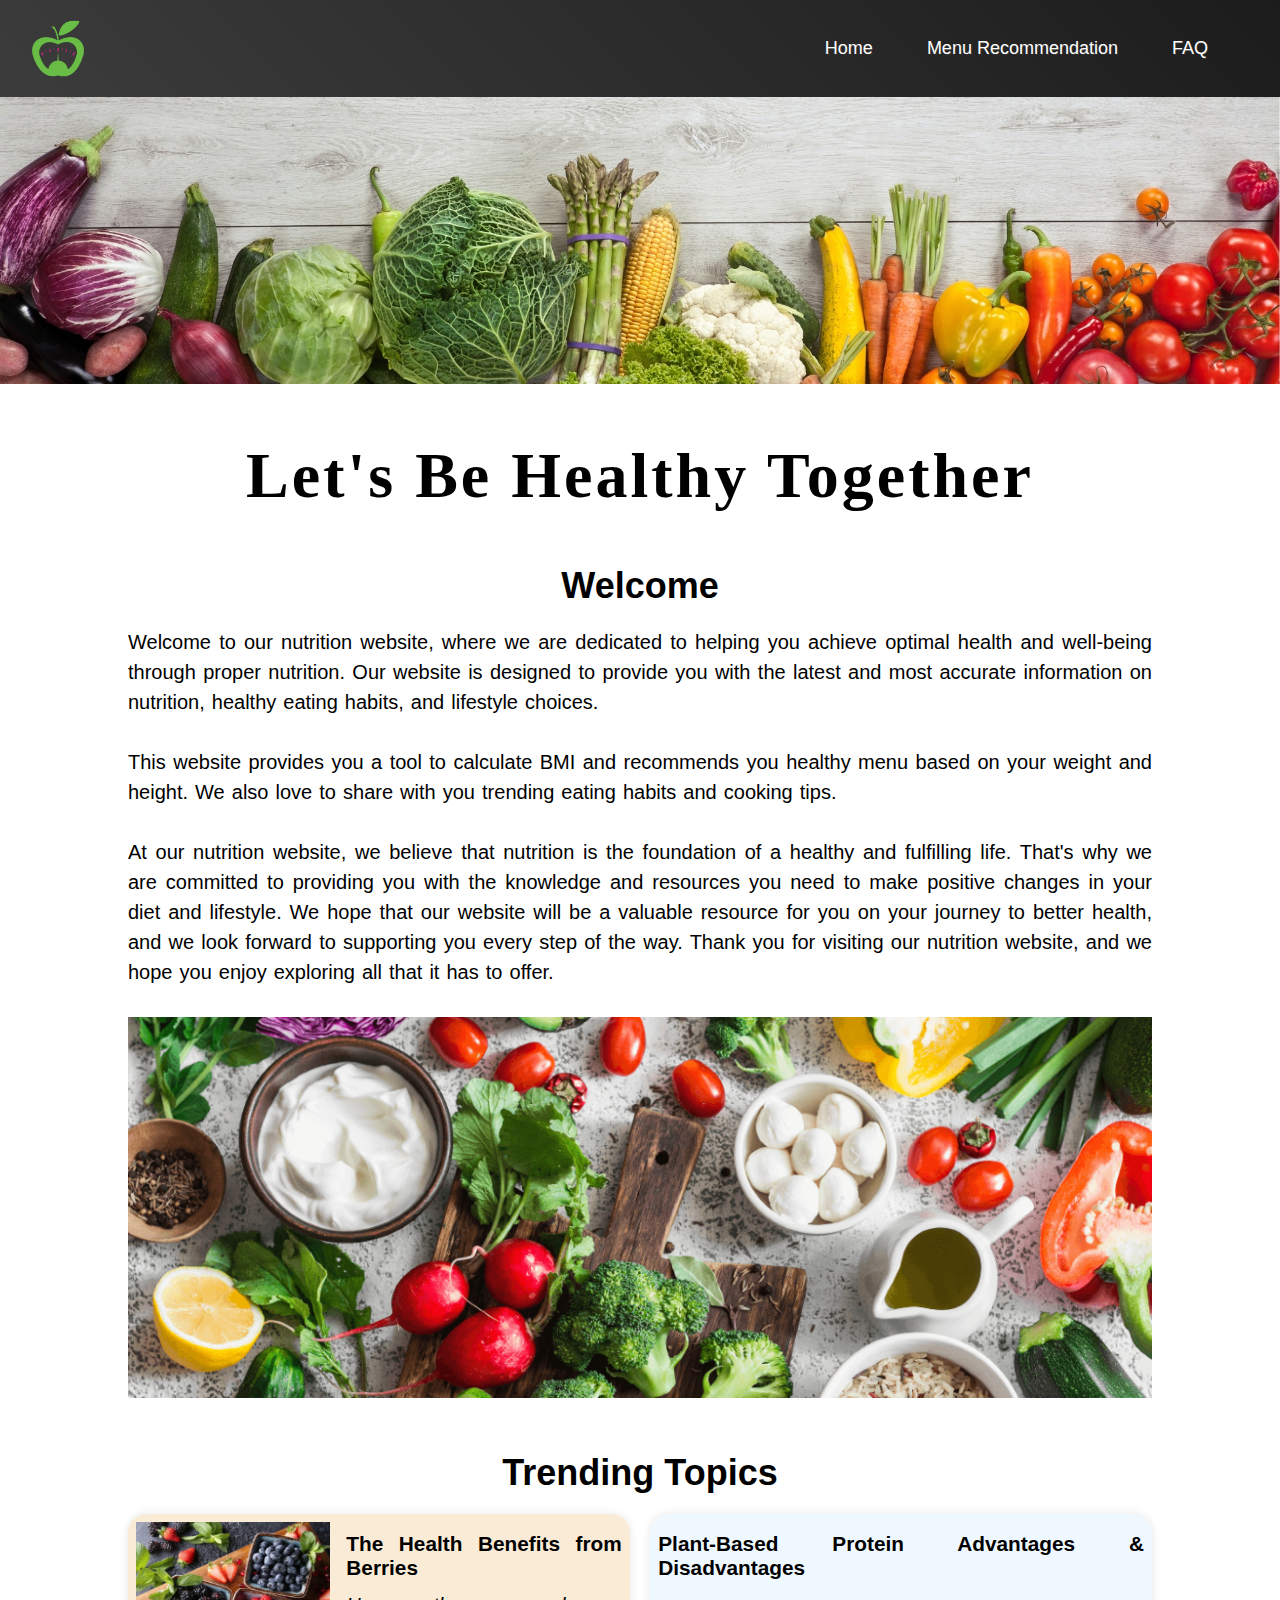
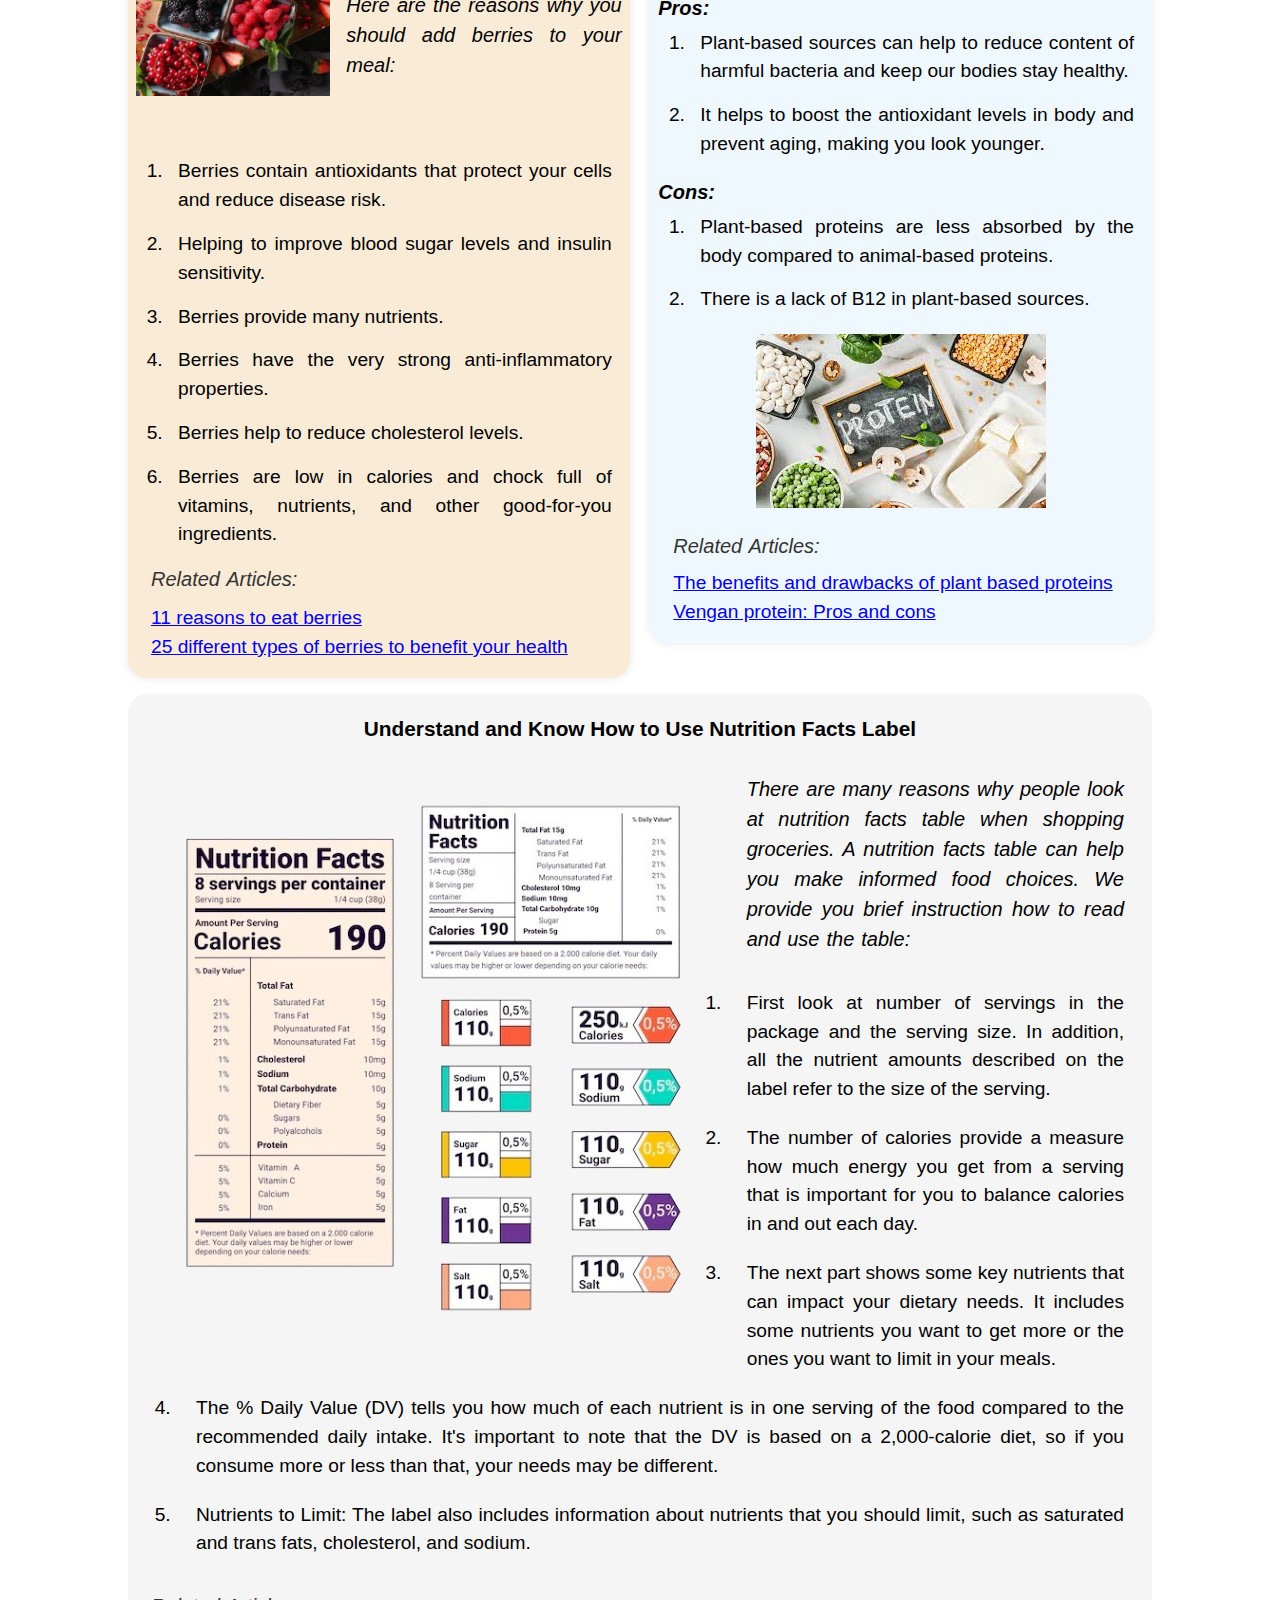
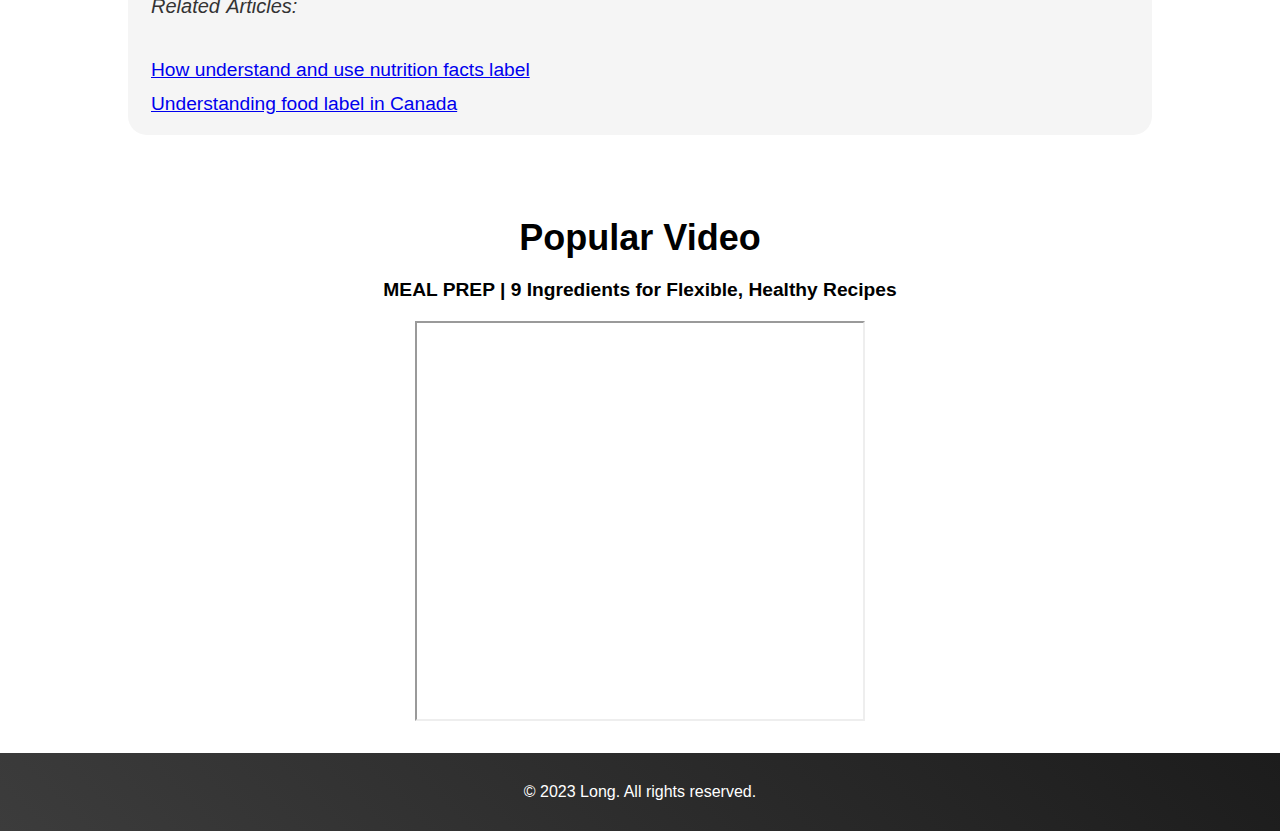
<file: index.html>
<!DOCTYPE html>
<html lang="en">

<head>
	<meta charset="UTF-8">
	<meta http-equiv="X-UA-Compatible" content="IE=edge">
	<meta name="viewport" content="width=device-width, initial-scale=1.0">
	<title>Phlox Nutrition Website</title>

	<link rel="stylesheet" href="./css/common_phlox.css">
	<link rel="stylesheet" href="./css/home_page_phlox.css">

	<style>
		@import url('https://fonts.cdnfonts.com/css/bahnschrift');
		@import url('https://fonts.cdnfonts.com/css/bradley-hand-2');
	</style>
</head>

<body>
	<header>
		<img src="./images/logo.png" alt="Logo" width="80px">
		<nav>
			<ul>
				<li><a href="index.html">Home</a></li>
				<li><a href="page2_menu_phlox.html">Menu Recommendation</a></li>
				<li><a href="page3_faq_phlox.html">FAQ</a></li>
			</ul>
		</nav>
	</header>
	<img src="./images/banner-home-page.jpg" width="100%">
	<main>
		<section id="main">
			<h1 id="welcome">Let's Be Healthy Together</h1>
			<div class="post">
				<h2>Welcome</h2>
				<p>Welcome to our nutrition website, where we are dedicated to helping you achieve optimal health
					and well-being through proper nutrition. Our website is designed to provide you with the latest
					and most accurate information on nutrition, healthy eating habits, and lifestyle choices.</p>
				<p>This website provides you a tool to calculate BMI and recommends you healthy menu based on your
					weight and height. We also love to share with you trending eating habits and cooking tips.
				</p>
				<p>At our nutrition website, we believe that nutrition is the foundation of a healthy and fulfilling
					life. That's why we are committed to providing you with the knowledge and resources you need to
					make positive changes in your diet and lifestyle. We hope that our website will be a valuable
					resource for you on your journey to better health, and we look forward to supporting you every
					step of the way. Thank you for visiting our nutrition website, and we hope you enjoy exploring
					all that it has to offer.
				</p>
				<img src="./images/topic-welcome.png" alt="welcome" width="100%">
			</div>

			<div class="post">
				<h2>Trending Topics</h2>
				<section class="column1" id="topic1">
					<img src="./images/topic-berries.png" alt="Berries" width="174px" height="174px">
					<h4>The Health Benefits from Berries</h4>
					<p><i>Here are the reasons why you should add berries to your meal:</i></p>
					<ol type="1">
						<li>Berries contain antioxidants that protect your cells and reduce disease risk. </li>
						<li>Helping to improve blood sugar levels and insulin sensitivity. </li>
						<li>Berries provide many nutrients. </li>
						<li>Berries have the very strong anti-inflammatory properties. </li>
						<li>Berries help to reduce cholesterol levels. </li>
						<li>Berries are low in calories and chock full of vitamins, nutrients, and other
							good-for-you ingredients. </li>
					</ol>
					<p><i><u>Related Articles:</u></i></p>
					<ul>
						<li><a href="https://www.healthline.com/nutrition/11-reasons-to-eat-berries">11 reasons to
								eat berries</a></li>
						<li><a href="https://insanelygoodrecipes.com/types-of-berries/">25 different types of
								berries to benefit your health</a></li>
					</ul>
				</section>
				<section class="column1" id="topic2">
					<h4>Plant-Based Protein Advantages & Disadvantages </h4>
					<p><i><strong>Pros:</strong></i></p>
					<ol type="1">
						<li>Plant-based sources can help to reduce content of harmful bacteria and keep our bodies
							stay healthy.
						</li>
						<li>It helps to boost the antioxidant levels in body and prevent aging, making you look
							younger.
						</li>
					</ol>
					<p><i><strong>Cons:</strong></i></p>
					<ol type="1">
						<li>Plant-based proteins are less absorbed by the body compared to animal-based proteins.
						</li>
						<li>There is a lack of B12 in plant-based sources.
						</li>
					</ol>
					<img src="./images/topic-plant-based.jpeg" alt="Plant-based proteins">
					<p><i><u>Related Articles:</u></i></p>
					<ul>
						<li><a
								href="https://www.grazia.co.in/lifestyle/food/the-benefits-and-drawbacks-of-plant-based-proteins-6479-1.html">The
								benefits and drawbacks of plant based proteins</a></li>
						<li><a href="https://blackstonelabs.com/blogs/weekly-blog/vegan-protein-pros-and-cons">Vengan
								protein: Pros and cons</a></li>
					</ul>
				</section>
				<section class="column2" id="topic3">
					<h4>Understand and Know How to Use Nutrition Facts Label</h4>
					<img src="./images/topic-nutrition-facts.png" alt="Nutrition facts table">
					<br>
					<p><i>There are many reasons why people look at nutrition facts table when shopping groceries.
							A nutrition facts table can help you make informed food choices. We provide you brief
							instruction how to read and use the table:</i>
					</p>
					<ol type="1">
						<li> First look at number of servings in the package and the serving size. In addition,
							all the nutrient amounts described on the label refer to the size of the serving.
						</li>
						<li>The number of calories provide a measure how much energy you get from a serving that
							is important for you to balance calories in and out each day.
						</li>
						<li>The next part shows some key nutrients that can impact your dietary needs. It includes
							some nutrients you want to get more or the ones you want to limit in your meals.
						</li>
						<li>The % Daily Value (DV) tells you how much of each nutrient is in one serving of the
							food compared to the recommended daily intake. It's important to note that the DV is
							based on a 2,000-calorie diet, so if you consume more or less than that, your needs
							may be different.
						</li>
						<li>Nutrients to Limit: The label also includes information about nutrients that you
							should limit, such as saturated and trans fats, cholesterol, and sodium.
						</li>
					</ol>
					<br>
					<p><i><u>Related Articles:</u></i></p>
					<ul>
						<li><a
								href="https://www.fda.gov/food/new-nutrition-facts-label/how-understand-and-use-nutrition-facts-label">How
								understand and use nutrition facts label</a></li>
						<li><a
								href="https://www.unlockfood.ca/en/Articles/Nutrition-Labelling/Understanding-Food-Labels-in-Canada.aspx">Understanding
								food label in Canada</a></li>
					</ul>
				</section>
			</div>

			<div class="post" id="videos">
				<h2>Popular Video</h2>
				<h4>MEAL PREP | 9 Ingredients for Flexible, Healthy Recipes</h4>
				<iframe width="450" height="400" title="top_video"
					src="https://www.youtube.com/embed/vmdITEguAnE"></iframe>
			</div>
		</section>

		<button onclick="topFunction()" id="topBtn" title="Go to top">Top</button>
	</main>

	<footer>
		<p>&copy; 2023 Long. All rights reserved.</p>
	</footer>

	<script src="./script/top_button_phlox.js"></script>
</body>

</html>
</file>
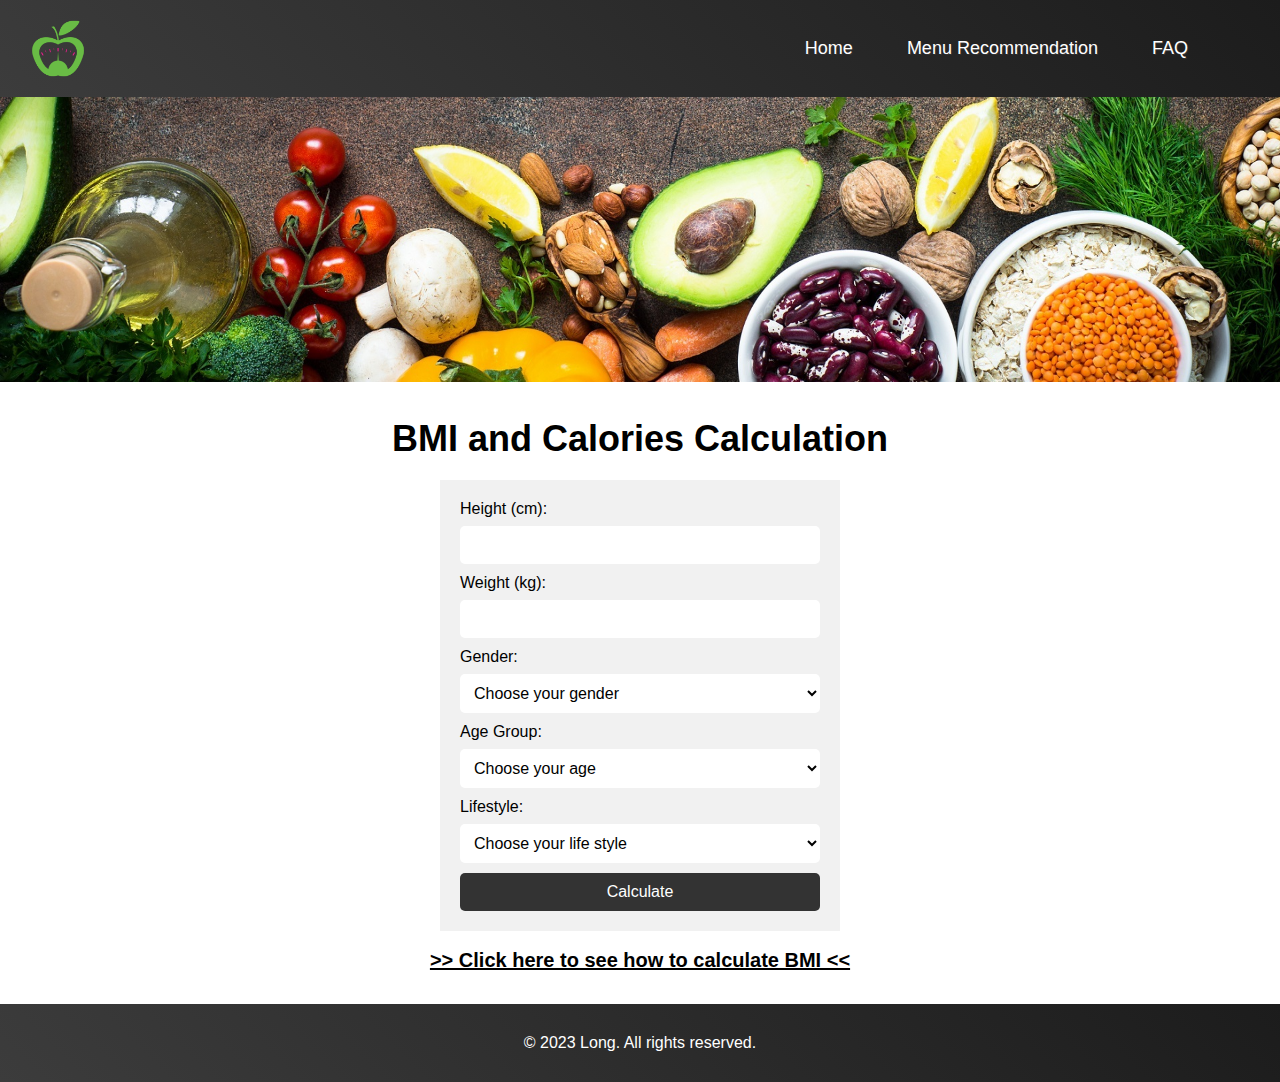
<file: page2_menu_phlox.html>
<!DOCTYPE html>
<html lang="en">

<head>
	<meta charset="UTF-8">
	<meta http-equiv="X-UA-Compatible" content="IE=edge">
	<meta name="viewport" content="width=device-width, initial-scale=1.0">
	<title>Phlox Nutrition Website</title>

	<link rel="stylesheet" href="./css/common_phlox.css">
	<link rel="stylesheet" href="./css/form_phlox.css">
	<link rel="stylesheet" href="./css/menu_phlox.css">
</head>

<body>
	<header>
		<img src="./images/logo.png" alt="Logo" width="80px">
		<nav>
			<ul>
				<li><a href="index.html">Home</a></li>
				<li><a href="page2_menu_phlox.html">Menu Recommendation</a></li>
				<li><a href="page3_faq_phlox.html">FAQ</a></li>
			</ul>
		</nav>
	</header>
	<img src="./images/banner-menu.jpeg" width="100%">
	<main>
		<section id="bmiCal">
			<h2>BMI and Calories Calculation</h2>
			<form id="bmi_info">
				<label for="height">Height (cm):</label>
				<input type="number" id="height" name="height" required>

				<label for="weight">Weight (kg):</label>
				<input type="number" id="weight" name="weight" required>

				<label for="gender">Gender:</label>
				<select name="gender" id="gender">
					<option value="" selected="true" disabled="disabled">Choose your gender</option>
					<option value="male">Male</option>
					<option value="female">Female</option>
				</select>

				<label for="age">Age Group:</label>
				<select name="age" id="age">
					<option value="" selected="true" disabled="disabled">Choose your age</option>
					<option value="child">From 2 to 25 years old</option>
					<option value="adult">From 26 to 49 years old </option>
					<option value="elder">From 50 years old</option>
				</select>

				<label for="life">Lifestyle:</label>
				<select name="life" id="life">
					<option value="" selected="true" disabled="disabled">Choose your life style</option>
					<option value="seden">Sedentary</option>
					<option value="active">Active</option>
				</select>
				<input type="button" value="Calculate" onclick="bmiCalculation()">
			</form>
			<br>
			<h4 id="tooltipLabel"> >> Click here to see how to calculate BMI << </h4>
					<div class="tooltip" id="tooltip">
						<p>
							Body Mass Index is a simple calculation using a person’s height and weight. <br>
							The formula is BMI = kg/m2 where kg is a person’s weight in kilograms and m2
							is their height in metres squared.
						</p>
						<h3>BMI Categories: </h3>
						<ul>
							<li>Underweight: less than 18.5</li>
							<li>Healthy: 18.5–24.9</li>
							<li>Overweight: 25–29.9</li>
							<li>Obesity: 30 or greater</li>
						</ul>
						<h3>Who shouldn't use a BMI calculator?</h3>
						<p>BMI is not used for muscle builders, long distance athletes,
							pregnant women, the elderly or young children.
						</p>
					</div>
		</section>

		<section>
			<div id="bmi" style="display: none"></div>
		</section>

		<section>
			<div id="menu" style="display: none">
				<div id="underweight" style="display: none">
					<h2>Nutrition Menu Recommendation</h2>
					<h3>Underweight</h3>
					<br>
					<p>Based on your BMI, you are underweight. We recommend the following nutrition menu:</p>
					<br>
					<ol>
						<li>Eating at least 5 portions of a variety of fruit and vegetables every day.</li>
						<li>Basing meals on potatoes, bread, rice, pasta or other starchy carbohydrates.
							Choose wholegrain where possible.</li>
						<li>Having some dairy or dairy alternatives (such as soya drinks and yoghurts). Have whole
							(full-fat) milk until you build your weight back up.</li>
						<li>Eating some beans, pulses, fish, eggs, meat and other protein.</li>
						<li>Choosing unsaturated oils and spreads, such as sunflower or rapeseed, and eating them
							in small amounts.</li>
						<li>Drinking plenty of fluids. But try not to have drinks just before meals to avoid
							feeling too full to eat.</li>
					</ol>
					<br>
					<div class="menu-images">
						<img src="./images/menu-dairy.jpg" width="180" height="180">
						<img src="./images/menu-fruitvegie.jpg" width="180" height="180">
						<img src="./images/menu-fluid.jpg" width="180" height="180">
						<img src="./images/menu-protein.jpg" width="180" height="180">
					</div>
				</div>
				<div id="healthy" style="display: none">
					<h2>Nutrition Menu Recommendation</h2>
					<h3>Healthy Weight</h3>
					<br>
					<p>Based on your BMI, your weight is healthy. We recommend the following nutrition menu:</p>
					<br>
					<ol>
						<li>Emphasizes fruits, vegetables, whole grains, and fat-free or low-fat milk and milk
							products.</li>
						<li>Includes a variety of protein foods such as seafood, lean meats and poultry, eggs,
							legumes (beans and peas), soy products, nuts, and seeds.</li>
						<li>Limit food with high sugars, sodium, saturated fats, trans fats, and cholesterol.</li>
						<li>Stays within your daily calorie needs.</li>
					</ol>
					<br>
					<div class="menu-images">
						<img src="./images/menu-dairy2.jpg" width="180" height="180">
						<img src="./images/menu-fruitvegie2.jpg" width="180" height="180">
						<img src="./images/menu-fluid2.jpg" width="180" height="180">
						<img src="./images/menu-protein2.jpg" width="180" height="180">
					</div>
				</div>
				<div id="overweight" style="display: none">
					<h2>Nutrition Menu Recommendation</h2>
					<h3>Overweight</h3>
					<br>
					<p>Based on your BMI, you are overweight. We recommend the following nutrition menu:</p>
					<br>
					<ol>
						<li>Follow low-fat, plant-based diets:Emphasizes fruits, vegetables, whole grains, and
							fat-free or low-fat milk and milk products.</li>
						<li>Protein-rich foods, such as lean meats, eggs, and legumes.</li>
						<li>Reduce dietary fat. Common sources of fat are meats, dairy products, fried foods, and
							added oils.</li>
						<li>Healthy fats, such as avocado, nuts, and seeds.</li>
						<li>Choose foods high in complex carbohydrates and fiber: whole grains like quinoa and
							brown rice, legumes like peas, edamame, lentils, peanuts, chickpeas... </li>
						<li>Minimize sugars and processed food.</li>
					</ol>
					<br>
					<div class="menu-images">
						<img src="./images/menu-dairy3.jpg" width="180" height="180">
						<img src="./images/menu-fruitvegie3.jpg" width="180" height="180">
						<img src="./images/menu-protein3.jpg" width="180" height="180">
						<img src="./images/menu-fluid3.jpg" width="180" height="180">
					</div>
				</div>
				<div id="obese" style="display: none">
					<h2>Nutrition Menu Recommendation</h2>
					<h3>Obese</h3>
					<br>
					<p>Based on your BMI, you are obese. We recommend the following nutrition menu:</p>
					<br>
					<ol>
						<li>Calorie restriction to achieve a state of negative energy balance. </li>
						<li>Follow a dietary pattern with associated health benefits (E.g. Portfolio or
							Mediterranean dietery patterns).</li>
						<li>Limit the intake of liquid calories.</li>
						<li>Reduce portion sizes at meals and snacks.</li>
						<li>Increase vegetables and fruit throughout the day.</li>
						<li>Modify carbohydrate or fat intake.</li>
						<li>Eat enough protein and fibre at meals to promote satiety after eating.</li>
					</ol>
					<br>
					<div class="menu-images">
						<img src="./images/menu-dairy.jpg" width="180" height="180">
						<img src="./images/menu-fruitvegie2.jpg" width="180" height="180">
						<img src="./images/menu-fluid.jpg" width="180" height="180">
						<img src="./images/menu-protein3.jpg" width="180" height="180">
					</div>
				</div>
			</div>
		</section>

		<button onclick="topFunction()" id="topBtn" title="Go to top">Top</button>
	</main>

	<footer>
		<p>&copy; 2023 Long. All rights reserved.</p>
	</footer>

	<script src="./script/menu_phlox.js"></script>
	<script src="./script/top_button_phlox.js"></script>
</body>

</html>
</file>
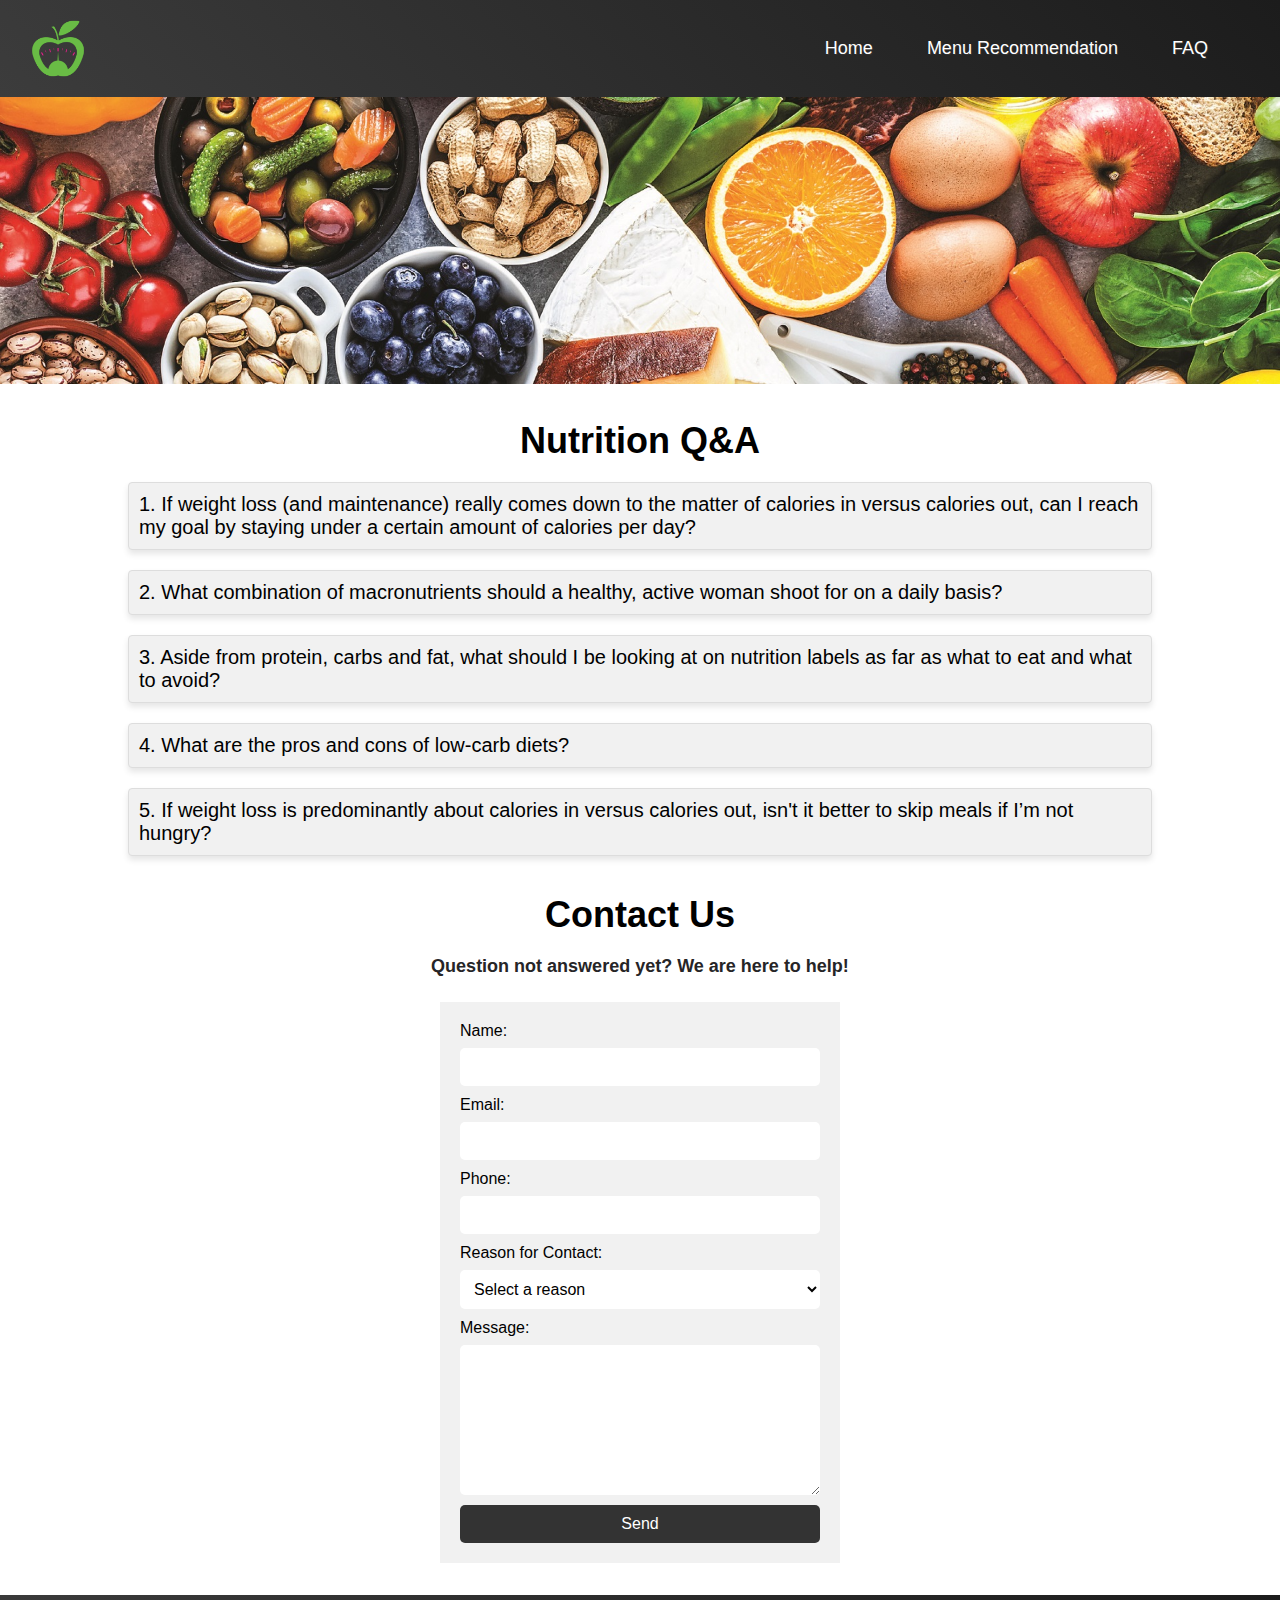
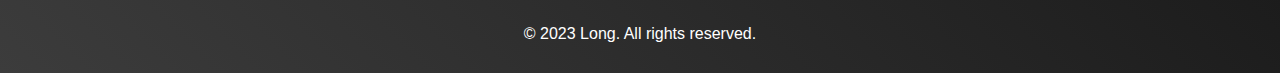
<file: page3_faq_phlox.html>
<!DOCTYPE html>
<html lang="en">

<head>
	<meta charset="UTF-8">
	<meta http-equiv="X-UA-Compatible" content="IE=edge">
	<meta name="viewport" content="width=device-width, initial-scale=1.0">
	<title>Phlox Nutrition Website</title>

	<link rel="stylesheet" href="./css/common_phlox.css">
	<link rel="stylesheet" href="./css/form_phlox.css">
	<link rel="stylesheet" href="./css/faq_phlox.css">

	<script src="./script/faq_phlox.js"></script>
</head>

<body>
	<header>
		<img src="./images/logo.png" alt="Logo" width="80px">
		<nav>
			<ul>
				<li><a href="index.html">Home</a></li>
				<li><a href="page2_menu_phlox.html">Menu Recommendation</a></li>
				<li><a href="page3_faq_phlox.html">FAQ</a></li>
			</ul>
		</nav>
	</header>
	<img src="./images/banner-faq.jpg" width="100%">
	<main>
		<section id="contact">
			<h2>Nutrition Q&A</h2>
			<div class="qa" onclick="toggleList('qa1')">1. If weight loss (and maintenance) really comes down to the
				matter of calories in versus calories out, can I reach my goal by staying under a certain amount of
				calories per day?</div>
			<div id="answer_qa1" class="answer_qa">
				<p>True, the most important factor for weight loss is burning more calories than you eat. But to
					ensure you're burning off body fat and not muscle—and to build muscle while burning body
					fat—your macronutrient intake becomes critical.
					<br><br> Since muscle is composed of protein, it makes sense that you need ample amounts of
					protein. So when trying to drop body fat, you don't want to lower protein intake.
					<br><br> We now know that eating fat does not lead to fat gain, especially when you eat the
					right
					kinds—namely, essential fats like the omega-3 and monounstaurated fats. In fact, these fats
					actually encourage fat loss.
					<br><br> Unlike protein and fat, which are essential, there are no essential carbs. That's
					because
					your body can convert protein and fat into carbs. So to lose fat you should start by reducing
					carb intake.
					<br><br>This method also helps to keep insulin levels low and steady, which allows for greater
					fat
					burning and less fat gain.
				</p>
			</div>

			<div class="qa" onclick="toggleList('qa2')">2. What combination of macronutrients should a healthy,
				active
				woman shoot for on a daily basis?</div>
			<div id="answer_qa2" class="answer_qa">
				<p>Typically we suggest about 1 to 1.5 g of protein, about 1 g of carbs or less, and about 0.25 to
					0.5 g of fat per pound of bodyweight.
					<br><br> That comes out to about 11-15 calories per pound of bodyweight.
				</p>
			</div>

			<div class="qa" onclick="toggleList('qa3')">3. Aside from protein, carbs and fat, what should I be
				looking
				at on nutrition labels as far as what to eat and what to avoid?</div>
			<div id="answer_qa3" class="answer_qa">
				<p>Most of the food you eat should be fresh, unpackaged food that doesn't necessarily have a
					nutrition label on it—fish, chicken, steak, eggs, veggies and fruit.
					<br><br> This, along with your supplements, is where your micronutrients, such as vitamins and
					minerals, will be coming from.
					<br><br>With packaged foods, focus on the major macros. Fiber is part of the carb macro, so the
					more fiber the better. And check that the sugar content is less than half the total carbs.
					<br><br> Also be sure that there are zero trans fats, as well as nothing as hydrogenated or
					partially hydrogentated—code words for trans fats.
				</p>
			</div>

			<div class="qa" onclick="toggleList('qa4')">4. What are the pros and cons of low-carb diets? </div>
			<div id="answer_qa4" class="answer_qa">
				<p>A lot of people complain they have no energy when eating low carb and have difficulty working
					out.
					<br><br> This is true during the first couple of weeks of being on a low-carb diet. That's
					because in those who have been eating higher carbs, their bodies have adapted to burning carbs
					as a primary fuel source.
					<br><br>When those ample carbs are suddenly gone, the body first struggles to burn adequate
					amounts of fat for fuel. However, after a few weeks of sticking with a low-carb diet, the body
					adapts by increasing the enzymes involved in burning fat, and becomes more efficient at burning
					fat for fuel.
				</p>
			</div>

			<div class="qa" onclick="toggleList('qa5')">5. If weight loss is predominantly about calories in versus
				calories out, isn't it better to skip meals if I’m not hungry? </div>
			<div id="answer_qa5" class="answer_qa">
				<p>Not really, as that can put your body in starvation mode, which slows your metabolism down and
					causes you to store more fat when you do eat.
				</p>
			</div>

			<br>
			<iframe name="hiddenFrame" style="display:none"></iframe>

			<h2>Contact Us</h2>
			<h3>Question not answered yet? We are here to help!</h3>
			<form onsubmit="alert('We have received your inquiry and will get back to you soon!');" method="post"
				target="hiddenFrame">
				<label for="name">Name:</label>
				<input type="text" id="name" name="name" required>

				<label for="email">Email:</label>
				<input type="email" id="email" name="email" required>

				<label for="phone">Phone:</label>
				<input type="tel" id="phone" name="phone">

				<label for="reason">Reason for Contact:</label>
				<select id="reason" name="reason" required>
					<option value="" disabled selected>Select a reason</option>
					<option value="General Inquiry">General Inquiry</option>
					<option value="Product Support">BMI Calculation Inquiry</option>
					<option value="Sales Inquiry">Menu Inquiry</option>
					<option value="Other">Others</option>
				</select>

				<label for="message">Message:</label>
				<textarea id="message" name="message" required></textarea>

				<input type="submit" value="Send">
			</form>
		</section>

		<button onclick="topFunction()" id="topBtn" title="Go to top">Top</button>
	</main>

	<footer>
		<p>&copy; 2023 Long. All rights reserved.</p>
	</footer>

	<script src="./script/top_button_phlox.js"></script>
</body>

</html>
</file>
<file: css/common_phlox.css>
/* Common */

* {
     margin: 0;
     padding: 0;
     box-sizing: border-box;
}

body {
     font-family: Arial, sans-serif;
}

header {
     font-family: 'Franklin Gothic Medium', 'Arial Narrow', Arial, sans-serif;
     font-size: large;
     background: linear-gradient(45deg, #3c3c3c, #1c1c1c);
     color: #ffffff;
     padding: 1em;
     display: flex;
     justify-content: space-between;
     align-items: center;
     text-shadow: 1px 1px #333;
     box-shadow: 0 3px 3px rgba(0, 0, 0, 0.25);
}

nav ul {
     list-style: none;
     display: flex;
}

nav li {
     margin-right: 3em;
}

nav a {
     color: #ffffff;
     text-decoration: none;
}

main {
     margin: 2em;
}

/* Section */

section {
     margin-bottom: 2em;
}

section h2 {
     margin-bottom: 1em;
}

/* Footer */

footer {
     background: linear-gradient(45deg, #3c3c3c, #1c1c1c);
     color: #ffffff;
     padding: 30px 0;
}

footer a:hover {
     text-decoration: underline;
}

footer p {
     font-family: 'Franklin Gothic Medium', 'Arial Narrow', Arial, sans-serif;
     font-size: 16px;
     margin: 0;
     text-align: center;
}

/* List */

ol {
     list-style: none;
     padding: 0;
     margin: 0;
}

ol li {
     padding: 10px 20px;
     background-color: #f9f9f9;
     border: 1px solid #dddddd;
     margin-bottom: 5px;
     border-radius: 5px;
}

ol li:hover {
     background-color: #ddd;
}

/* Top Button */

#topBtn {
     display: none;
     position: fixed;
     bottom: 20px;
     right: 30px;
     z-index: 99;
     font-size: 18px;
     border: none;
     outline: none;
     background-color: #065fd4;
     color: white;
     cursor: pointer;
     padding: 15px;
     border-radius: 4px;
}
</file>
<file: css/home_page_phlox.css>
/* Blog */

#main {
	display: flex;
	flex-direction: column;
	justify-content: center;
	align-items: center;
	margin-top: 50px;
}

#main h2 {
	font-family: 'Franklin Gothic Medium', 'Arial Narrow', Arial, sans-serif;
	font-size: 36px;
	margin-bottom: 20px;
	text-align: center;
}

#main .post {
	margin-top: 50px;
	max-width: 1024px;
}

#main .post h3 {
	font-size: 24px;
	margin-bottom: 10px;
}

#main .post p {
	font-family: 'Gill Sans', 'Gill Sans MT', Calibri, 'Trebuchet MS', sans-serif;
	word-spacing: 1.5px;
	font-size: 20px;
	line-height: 1.5;
	text-align: justify;
	margin-bottom: 30px;
}

h1#welcome {
	font-family: 'Brush Script MT', cursive;
	font-size: 4rem;
	letter-spacing: 3px;
	line-height: 1.2;
	text-align: center;
}

.post h4 {
	font-size: 1.3em;
	font-family: 'Gill Sans', 'Gill Sans MT', Calibri, 'Trebuchet MS', sans-serif;
}

.post p,
.post li {
	font-size: 1.2em;
	line-height: 1.5;
	font-family: 'Gill Sans', 'Gill Sans MT', Calibri, 'Trebuchet MS', sans-serif;
}

.post a {
	font-size: 1.0em;
	line-height: 1.5;
	font-family: Arial, Helvetica, sans-serif;
}

u {

	color: #333333;
	text-decoration: none;
	padding-left: 15px;
}

h3 {
	font-size: 1.5em;
	text-align: center;
	margin-top: 2em;
	margin-bottom: 1em;
}

/* Table */

.column1 {
	float: left;
	width: 49%;
	margin-bottom: 1em;
	background-color: #f5f5f5;
	border-radius: 0.5cm;
	box-shadow: 0px 0px 10px rgba(0, 0, 0, 0.1);
}

.column1 ul,
.column2 ul {
	margin-top: 0.5em;
	margin-bottom: 0.5em;
	list-style-type: none;
	padding-left: 0;
}

.column1 a,
.column2 a {
	padding-left: 15px;
}

/* Topic 1 */

.column1#topic1 {
	border-radius: 0.5cm;
	background-color: antiquewhite;
	padding: 0.5em;
	text-align: justify;
}

.column1#topic1 h4 {
	margin-top: 0.5em;
	margin-bottom: 0.5em;
}

.column1#topic1 p {
	margin-top: 0.5em;
	margin-bottom: 0.5em;
}

.column1#topic1 img {
	float: left;
	width: 40%;
	margin-right: 1em;
}

.column1#topic1 ol {
	margin-top: 4.5em;
	margin-bottom: 0.5em;
	list-style: decimal;
	padding-left: 2em;
}

.column1#topic1 ol li {
	background-color: antiquewhite;
	border: none;
	padding: 5px 10px;
}

.column1#topic1 ul a:hover {
	text-decoration: underline;
}

/* Topic 2 */

.column1#topic2 {
	border-radius: 0.5cm;
	background-color: aliceblue;
	padding: 0.5em;
	text-align: justify;
	float: right;
}

.column1#topic2 h4 {
	padding-top: 10px;
}

.column1#topic2 ol {
	list-style: decimal;
	padding-left: 2em;
}

.column1#topic2 ol li {
	background-color: aliceblue;
	border: none;
	padding: 5px 10px;
}

.column1#topic2 p {
	margin-top: 13px;
	margin-bottom: 1px;
}

.column1#topic2 img {
	padding: 10px;
	margin: auto;
	display: block;
}

/* Topic 3 */

.column2#topic3 {
	border-radius: 0.5cm;
	background-position: 1em;
	background-color: #f5f5f5;
	padding: 0.5em;
	float: right;
}

.column2#topic3 img {
	float: left;
	width: 59%;
	padding-top: 5px;
	margin-right: 1em;
}

.column2#topic3 ol {
	list-style: decimal;
	padding-left: 40px;
}

.column2#topic3 li {
	background-color: #f5f5f5;
	border: none;
	text-align: justify;
	padding-top: 5px;
}

.column2#topic3 h4 {
	padding-top: 15px;
	padding-bottom: 15px;
	text-align: center;
}

.column2#topic3 p:first-of-type {
	padding-right: 20px;
}

/* Video */

.post#videos h4 {
	font-size: 1.2em;
	font-family: 'Lucida Sans', 'Lucida Sans Regular', 'Lucida Grande', 'Lucida Sans Unicode', Geneva, Verdana, sans-serif;
	margin-bottom: 20px;
}

.post iframe {
	margin: auto;
	display: block;
}
</file>
<file: css/form_phlox.css>
/* Form */

form {
	display: flex;
	flex-direction: column;
	max-width: 400px;
	margin: 0 auto;
	padding: 20px;
	background-color: #f1f1f1;
}

form label {
	display: block;
	margin-bottom: 0.5em;
}

/* Form BMI */

form input[type="number"] {
	margin-bottom: 10px;
	padding: 10px;
	font-size: 16px;
	border-radius: 5px;
	border: none;
	background-color: #ffffff;
}

form input[type="button"] {
	background-color: #333333;
	color: #ffffff;
	padding: 10px;
	border: none;
	border-radius: 5px;
	font-size: 16px;
	cursor: pointer;
}

/* Form Contact */

form input[type="text"],
form input[type="email"],
form input[type="tel"],
form select,
form textarea {
	margin-bottom: 10px;
	padding: 10px;
	font-size: 16px;
	border-radius: 5px;
	border: none;
	background-color: #ffffff;
}

form textarea {
	resize: vertical;
	min-height: 150px;
}

form input[type="submit"] {
	background-color: #333333;
	color: #ffffff;
	padding: 10px;
	border: none;
	border-radius: 5px;
	font-size: 16px;
	cursor: pointer;
}

form input[type="submit"]:hover {
	background-color: #3e8e41;
}
</file>
<file: css/menu_phlox.css>
/* Div result BMI */

#bmi {
	margin: 1em auto;
	padding: 1em;
	background-color: #f5f5f5;
	border-radius: 5px;
	max-width: 800px;
}

#menu {
	margin: 1em auto;
	padding: 1em;
	background-color: #f5f5f5;
	border-radius: 5px;
	max-width: 800px;
}

#bmiCal h2 {
	font-family: 'Franklin Gothic Medium', 'Arial Narrow', Arial, sans-serif;
	font-size: 36px;
	margin-bottom: 20px;
	text-align: center;
}

ul {
	padding: 10px 20px;
}

/* Menu images */

div.menu-images {
	text-align: center;
}

/* Tooltip */

div.tooltip {
	position: relative;
	display: none;
	padding: 10px auto;
	margin: 15px auto;
	background-color: #fff;
	border: 1px solid #ccc;
	border-radius: 5px;
	box-shadow: 0 0 5px rgba(0, 0, 0, 0.3);
	max-width: 850px;
}

div.tooltip p,
div.tooltip h3 {
	margin: 10px;
}

div.tooltip ul {
	padding-left: 30px;
}

div.tooltip:after {
	content: '';
	position: absolute;
	top: -10px;
	left: 50%;
	margin-left: -5px;
	border-width: 10px;
	border-style: solid;
	border-color: #ccc transparent transparent transparent;
}

h4 {
	font-size: 15pt;
	text-align: center;
	text-decoration: underline;
}
</file>
<file: css/faq_phlox.css>
/* Faq */

div.qa {
	font-size: 20px;
	margin: 20px auto;
	padding: 10px;
	background-color: #f1f1f1;
	border: 1px solid #dddddd;
	cursor: pointer;
	border-radius: 4px;
	box-shadow: 0 4px 6px rgba(0, 0, 0, 0.1);
	max-width: 1024px;
}

div.qa:hover {
	background-color: #dddddd;
}

div.answer_qa {
	display: none;
}

div.answer_qa p {
	font-size: 18px;
	text-align: justify;
	margin: 0px auto 30px auto;
	padding: 20px;
	background-color: #ffffff;
	box-shadow: 0 4px 6px rgba(0, 0, 0, 0.1);
	border-radius: 4px;
	max-width: 1024px;
}

/* Contact */

#contact h2 {
	font-family: 'Franklin Gothic Medium', 'Arial Narrow', Arial, sans-serif;
	font-size: 36px;
	margin-bottom: 20px;
	text-align: center;
}

#contact h3 {
	font-size: 18px;
	font-weight: 700;
	text-align: center;
	color: #262527;
	margin-bottom: 25px;
}
</file>
